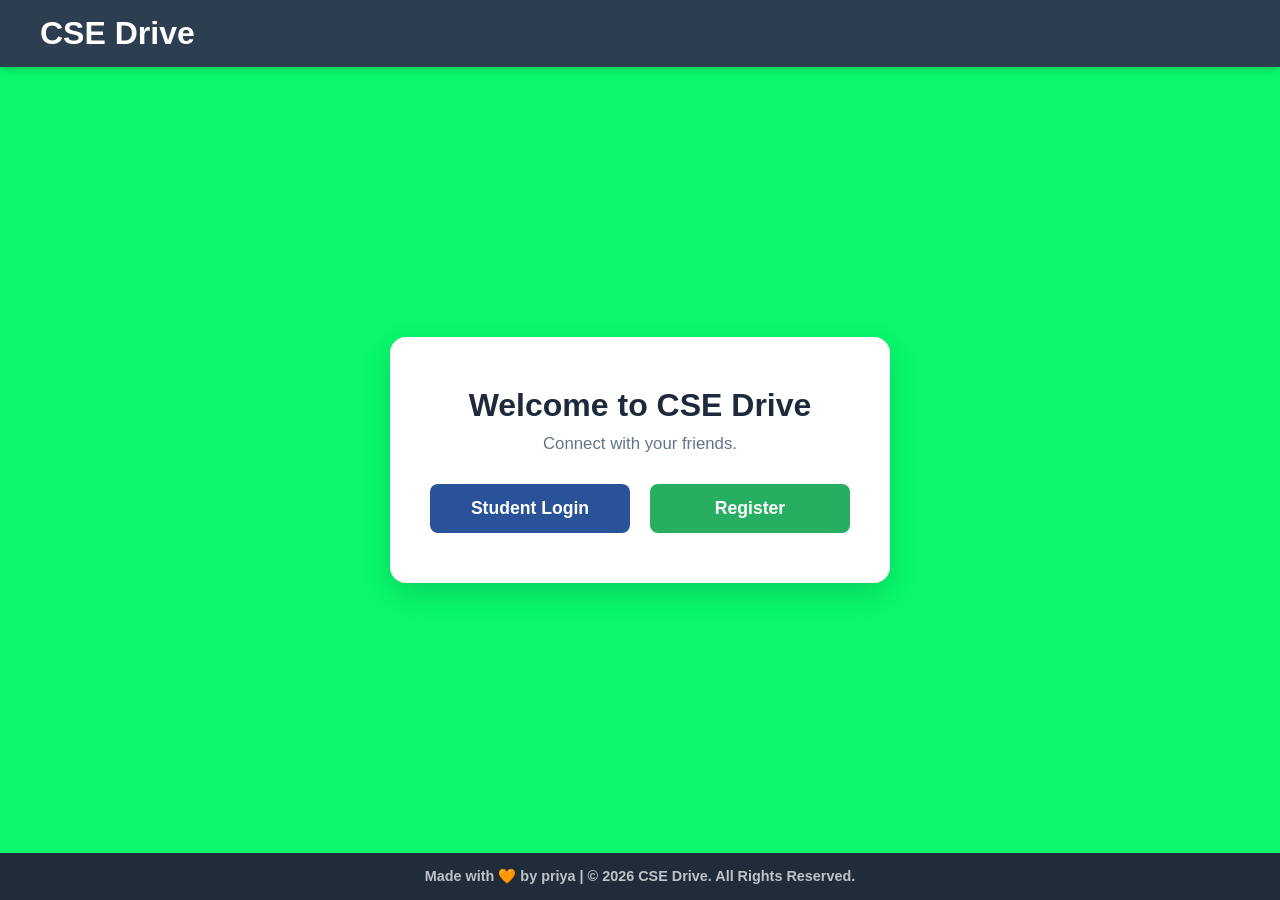
<file: CSE-Drive/index.html>
<!DOCTYPE html>
<html lang="en">
<head>
    <meta charset="UTF-8">
    <meta name="viewport" content="width=device-width, initial-scale=1.0">
    <title>CSE-Drive.Tech</title>
    <link rel="stylesheet" href="style.css">
    <style>
        .welcome-box { background:white;padding:50px 40px;border-radius:16px;width:100%;max-width:500px;
            box-shadow:0 10px 30px rgba(0,0,0,0.15);text-align:center;animation:fadeIn 0.8s ease-in-out;
        }
        .welcome-box h2 { font-size: 2rem; color: #1e293b; margin-bottom: 10px;
        }
        .welcome-box p { color: #64748b; margin-bottom: 30px; font-size: 1.05rem;
        }
        .btn-group { display: flex; gap: 20px; justify-content: center;
        }
        .welcome-btn { flex:1;padding:14px;font-size:1.1rem;font-weight:bold;border:none;border-radius:8px;
             cursor:pointer;transition:transform 0.2s; background:0.2s;text-decoration:none;display:inline-block;
        }
        .btn-login { background: #2a5298; color: white !important;
        }
        .btn-login:hover { background: #1e3c72; transform: translateY(-2px);
        }
        .btn-register { background: #27ae60; color: white !important;
        }
        .btn-register:hover { background: #219653; transform: translateY(-2px);
        }
    </style>
</head>
<body>
    <div class="bubble-area">
        <div class="float-text">CSE Drive</div>
        <div class="float-text">CSE Drive</div>
        <div class="float-text">CSE Drive</div>
        <div class="float-text">CSE Drive</div>
        <div class="float-text">CSE Drive</div>
    </div>
    <header >
       <div class="logo">CSE Drive</div>
    </header>
    <div class="auth-container">
        <div class="welcome-box">
            <h2>Welcome to CSE Drive</h2>
            <p>Connect with your friends.</p>
            <div class="btn-group">
                <a href="login.html" class="welcome-btn btn-login">Student Login</a>
                <a href="register.html" class="welcome-btn btn-register">Register</a>
            </div>
        </div>
    </div>
    <footer>
        <h4>Made with 🧡 by priya | © 2026 CSE Drive. All Rights Reserved.</h4>
    </footer>
</body>
</html>
</file>
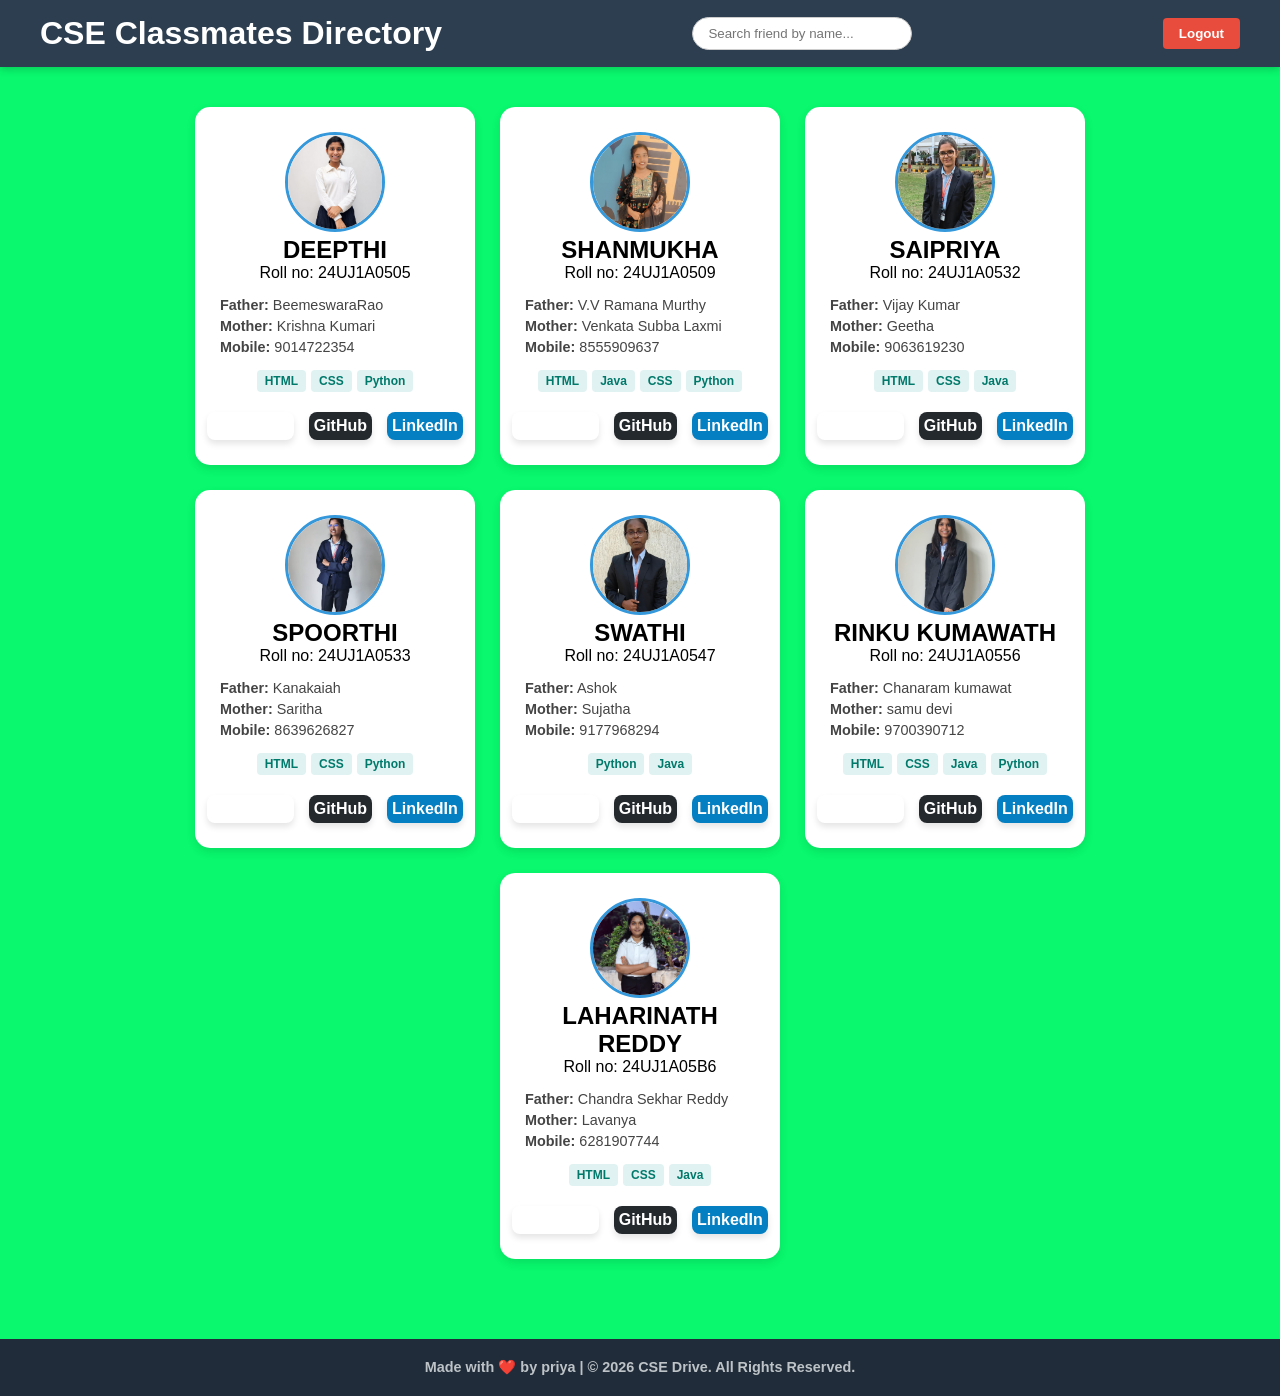
<file: CSE-Drive/class directory.html>
<!DOCTYPE html>
<html lang="en">
<head>
    <meta charset="UTF-8">
    <meta name="viewport" content="width=device-width, initial-scale=1.0">
    <title>CSE Classmates Directory</title>
    <link rel="stylesheet" href="style.css">
</head>
<body>
    <header>
        <div class="logo-title" style="color: black; font-weight: bold; font-size: xx-large;">CSE Classmates Directory</div>
        <input type="text" id="searchFriend" onkeyup="searchFunction()" placeholder="Search friend by name...">
        <button class="logout-btn" onclick="window.location.href='register.html'">Logout</button>
    </header>
    <main class="directory-container">
        <div class="friends-grid" id="friendsGrid"></div>
    </main>
    <footer style="margin-top: 40px; text-align: center; padding: 20px 0;">
        <h4>Made with ❤️ by priya | © 2026 CSE Drive. All Rights Reserved.</h4>
    </footer>
    <script>
        document.addEventListener('DOMContentLoaded', function() {
            let officialClassmates = [
                {
                    name: "DEEPTHI",
                    roll: "24UJ1A0505",
                    father: "BeemeswaraRao",
                    mother: "Krishna Kumari",
                    mobile: "9014722354",
                    skills: ["HTML", "CSS", "Python"],
                    instagram: "#",
                    github: "https://github.com/deepthibarigela/Team_Rednova",
                    linkedin: "https://www.linkedin.com/in/deepthi-barigela-8606993b7",
                    image: "deepu.jpeg"
                },
                {
                    name: "SHANMUKHA",
                    roll: "24UJ1A0509",
                    father: "V.V Ramana Murthy",
                    mother: "Venkata Subba Laxmi",
                    mobile: "8555909637",
                    skills: ["HTML", "Java", "CSS", "Python"],
                    instagram: "https://www.instagram.com/shannuuu_.18/",
                    github: "https://github.com/chshanmukha7-tech",
                    linkedin: "https://www.linkedin.com/in/shanmukha-chinthalapudi",
                    image: "shannu.jpeg"
                },
                {
                    name: "SAIPRIYA",
                    roll: "24UJ1A0532",
                    father: "Vijay Kumar",
                    mother: "Geetha",
                    mobile: "9063619230",
                    skills: ["HTML", "CSS", "Java"],
                    instagram: "https://www.instagram.com/aesthetic_priya_27?",
                    github: "https://github.com/ksaipriya1038-png",
                    linkedin: " https://www.linkedin.com/in/saipriya-kondi-899b28412?utm_source=share_via&utm_contet=profile&utm_medium=member_android",
                    image: "priya.jpeg" 
                },
                {
                    name: "SPOORTHI",
                    roll: "24UJ1A0533",
                    father: "Kanakaiah",
                    mother: "Saritha",
                    mobile: "8639626827",
                    skills: ["HTML", "CSS", "Python"],
                    instagram: "https://www.instagram.com/spoorthi_shalivahana_/",
                    github: "https://github.com/spoorthi806",
                    linkedin: " https://www.linkedin.com/in/spoorthi-kummari-2a6678370/",
                    image: "spoorthi.jpeg" 
                },
                {
                    name: "SWATHI",
                    roll: "24UJ1A0547",
                    father: "Ashok",
                    mother: "Sujatha",
                    mobile: "9177968294",
                    skills: ["Python", "Java"],
                    instagram: "https://www.instagram.com/itzz_me_kannayaa?igsh=MWh6eHN1bnV2bmtuMA==",
                    github: "https://github.com/swathipaampari772-del",
                    linkedin: "https://www.linkedin.com/in/swathi-pampari-49696b347?utm_source=share_via&utm_content=profile&utm_medium=member_android",
                    image: "swathi.jpeg" 
                },
                {
                    name: "RINKU KUMAWATH",
                    roll: "24UJ1A0556",
                    father: "Chanaram kumawat ",
                    mother: "samu devi",
                    mobile: "9700390712",
                    skills: ["HTML", "CSS", "Java","Python"],
                    instagram: " https://www.instagram.com/mikuu_oyy?igsh=MTllaW55b3A3Z2JxMQ==",
                    github: "#",
                    linkedin: "#",
                    image: "rinku.jpeg" 
                },
                {
                    name: "LAHARINATH REDDY",
                    roll: "24UJ1A05B6",
                    father: "Chandra Sekhar Reddy",
                    mother: "Lavanya ",
                    mobile: "6281907744",
                    skills: ["HTML", "CSS", "Java"],
                    instagram: "https://www.instagram.com/reddy_plr?igsh=Z3l6YjBxc21ncTVn",
                    github: "https://github.com/poreddylaharinathareddy ",
                    linkedin: "linkedin.com/in/laharinatha-reddy-poreddy-4378733b7",
                    image: "lahari.jpeg" 
                },
            ];
            displayCards(officialClassmates);
        });
        function displayCards(users) {
            let grid = document.getElementById('friendsGrid');
            grid.innerHTML = '';
            users.forEach(user => {
                let skillsHTML = '';
                if (user.skills && Array.isArray(user.skills)) {
                    user.skills.forEach(skill => {
                        skillsHTML += `<span class="skill-badge">${skill}</span>`;
                    });
                } else {
                    skillsHTML = `<span class="skill-badge">HTML</span><span class="skill-badge">CSS</span>`;
                }
                let userImg = user.image || 'images/default.png';
                let card = `
                    <div class="student-card">
                        <div class="card-img-container">
                            <img src="${userImg}" alt="${user.name}" onerror="this.src='https://via.placeholder.com/150'">
                        </div>
                        <h2 class="friend-name">${user.name}</h2>
                        <p class="roll-no">Roll no: ${user.roll || 'N/A'}</p>
                        <div class="details-section">
                            <p><strong>Father:</strong> ${user.father || 'N/A'}</p>
                            <p><strong>Mother:</strong> ${user.mother || 'N/A'}</p>
                            <p><strong>Mobile:</strong> ${user.mobile || 'N/A'}</p>
                        </div>
                        <div class="skills-container">
                            ${skillsHTML}
                        </div>
                        <div class="social-links">
                            <a href="${user.instagram || '#'}" target="_blank" class="instagram">Instagram</a>
                            <a href="${user.github || '#'}" target="_blank" class="github">GitHub</a>
                            <a href="${user.linkedin || '#'}" target="_blank" class="linkedin">LinkedIn</a>
                        </div>
                    </div>
                `;
                grid.innerHTML += card;
            });
        }
        function searchFunction() {
            let input = document.getElementById('searchFriend').value.toLowerCase();
            let cards = document.getElementsByClassName('student-card');
            for (let i = 0; i < cards.length; i++) {
                let nameElement = cards[i].getElementsByClassName('friend-name')[0];
                let name = nameElement ? nameElement.innerText.toLowerCase() : '';
                if (name.includes(input)) {
                    cards[i].style.display = "";
                } else {
                    cards[i].style.display = "none";
                }
            }
        }
    </script>
</body>
</html>
</file>
<file: CSE-Drive/style.css>
* { margin: 0; padding: 0; box-sizing: border-box; font-family: 'Segoe UI', Tahoma, Geneva, Verdana, sans-serif;}
body { background-color: #09f86d; min-height: 100vh; display: flex; flex-direction: column; justify-content: space-between;
    overflow-x: hidden; position: relative; }
.bubble-area { position:absolute;width:100%; height:100%; z-index:1; overflow:hidden; top:0; left:0; pointer-events:none;}
.float-text {position: absolute;color: rgba(255, 255, 255, 0.2);font-size: 2.5rem;font-weight: bold;user-select: none;
    bottom: -100px;animation: floatUp 12s infinite linear; }
.bubble-area .float-text:nth-child(1) { left: 10%; animation-delay: 0s; }
.bubble-area .float-text:nth-child(2) { left: 30%; animation-delay: 2s; }
.bubble-area .float-text:nth-child(3) { left: 50%; animation-delay: 4s; }
.bubble-area .float-text:nth-child(4) { left: 70%; animation-delay: 1s; }
.bubble-area .float-text:nth-child(5) { left: 40%; animation-delay: 6s; }
.bubble-area .float-text:nth-child(6) { left: 20%; animation-delay: 3s; }
.bubble-area .float-text:nth-child(7) { left: 75%; animation-delay: 5s; }
@keyframes floatUp {
    0% { transform: translateY(0px) scale(0.8); opacity: 0; }
    10% { opacity: 1; }
    90% { opacity: 1; }
    100% { transform: translateY(-110vh) scale(1.2); opacity: 0; }
}
@keyframes fadeIn {
    from { opacity: 0; transform: translateY(10px); }
    to { opacity: 1; transform: translateY(0px); }
}
@keyframes pulseBlink{
    0% { transform: scale(1); opacity: 1; }
    50% { transform: scale(1.03); opacity: 0.5; }
    100% { transform: scale(1); opacity: 1; }
}
header{ background-color: #2c3e50;display: flex; justify-content: space-between; align-items: center; color: #ffffff;
    padding: 15px 40px; width: 100%; z-index: 10; box-shadow: 0 2px 8px rgba(0,0,0,0.2);font-weight: bold; font-size: xx-large; }
header h1 { font-size: 1.6rem; font-weight: bold; color: white;}
.search-box {padding: 8px 15px; border-radius: 20px; border: none; outline: none; width: 220px; font-size: 0.9rem;
    background-color: #ffffff; color: #333 !important; }
.logout-btn { background-color: #e74c3c;color: white;border: none;padding: 8px 16px;border-radius: 6px;cursor: pointer;
    font-weight: bold;}
.logout-btn:hover { background-color: #c0392b; }
footer{background-color:#202c39;color:#bdc3c7;text-align:center;padding:15px;font-size:0.9rem;width:100%;z-index:10;}
.auth-container {flex: 1;display: flex;justify-content: center;align-items: center;z-index: 5;padding: 40px 20px;
    animation: fadeIn 0.6s ease-in-out;}
.form-box {background: white;padding: 30px;border-radius: 12px;width: 100%;max-width: 400px;
    box-shadow: 0 4px 15px rgba(0,0,0,0.1);text-align: center;}
.form-box h2 { margin-bottom: 20px; color: #333333 !important;}
.form-box input {width: 100%;padding: 12px;margin: 10px 0;border: 1px solid #ccc;border-radius: 6px;outline: none;
    color: #333 !important; }
.form-box button { width: 100%;padding: 12px;background: #2a5298;color: white;border: none;border-radius: 6px;
    font-weight: bold;cursor: pointer; margin-top: 10px;}
.form-box a {color: #2a5298 !important; text-decoration: underline;}
.directory-main {flex: 1;display: flex;justify-content: center;align-items: center;z-index: 5;padding: 40px 20px;}
.directory-container { display: flex; justify-content: center; width: 100%;}
.student-card {background: white;border-radius: 16px;width: 320px;box-shadow: 0 10px 30px rgba(0,0,0,0.08);
    overflow: hidden;transition: transform 0.3s ease;}
.student-card:hover { transform: translateY(-5px); }
.card-img-section {background: #eef2f5;padding: 25px;display: flex;justify-content: center;}
.profile-circle {width: 90px;height: 90px;border-radius: 50%;border: 3px solid #3498db;background-color: white;
    overflow: hidden;display: flex;justify-content: center;align-items: center;}
.profile-circle img {width: 100%;height: 100%;object-fit: cover;display: block;}
.card-info-section {padding: 25px;text-align: center;}
.card-info-section h3 { font-size: 1.5rem; color: #2c3e50; margin-bottom: 5px; }
.card-info-section .roll-no { color: #7f8c8d; font-size: 0.95rem; margin-bottom: 15px; }
.family-details {text-align: left;background: #f8f9fa;padding: 12px;border-radius: 8px;margin-bottom: 15px;}
.family-details p { font-size: 0.9rem; color: #444 !important; margin-bottom: 5px; }
.tags-container { display: flex;justify-content: center;gap: 6px;flex-wrap: wrap;margin-bottom: 15px;}
.tag {background-color:#e8f4fd;color:#3498db !important;padding:4px 10px;border-radius:4px;font-size:0.75rem;
    font-weight: bold;}
.admin-container {flex: 1;z-index: 5;width: 90%;max-width: 800px;margin: 40px auto;background: white;padding: 30px;
    border-radius: 12px;box-shadow: 0 10px 25px rgba(0,0,0,0.15);}
.admin-container h2 { color: #2c3e50; margin-bottom: 20px; padding-bottom: 10px; border-bottom: 2px solid #e2e8f0;}
.admin-table { width: 100%; border-collapse: collapse; margin-top: 15px; }
.admin-table th, .admin-table td { padding: 12px 15px; text-align: left; border-bottom: 1px solid #e2e8f0;}
.admin-table th { background-color: #f1f5f9; color: #475569; font-weight: 600; }
.btn-approve { background-color:#2563eb;color:white;border:none;padding:6px 14px;border-radius:4px;cursor:pointer;}
.btn-approve:hover { background-color: #1d4ed8; }
.bell-notification{background-color: #e74c3c;color: white;padding: 8px 16px;border-radius: 20px;font-weight: bold;
    font-size: 13px;animation: pulseBlink 1.5s infinite;}
.login-input{width: 100%;padding: 12px;margin-bottom: 15px;border: 1px solid #ccc;border-radius: 6px;
    background-color: white;font-size: 15px;}
.submit-btn{display: block;background-color: #0bf0ba;color: white;padding: 12px 20px;text-align: center;
    text-decoration: none;border-radius: 6px;font-weight: bold;font-size: 16px;margin: 20px auto 10px auto;width: 100%;
    cursor: pointer;transition: background 0.3s;}
.submit-btn:hover{background-color: #0aecb4;}
.popup-overlay{position: fixed;top: 0;left: 0;width: 100%;height: 100%;background-color: rgba(0,0,0,0.75);display: none;
    justify-content: center;align-items: center;z-index: 9999;}
.popup-overlay:target{display: flex !important;}
.popup-box{background-color: #ffffff;padding: 30px;border-radius: 10px;max-width: 360px;width: 90%;text-align: center;
    box-shadow: 0 5px 15px rgba(0,0,0,0.3);}
.popup-box h3{color: #333333;font-size: 22px;margin-bottom: 10px;}
.msg{background-color: #f4f6f7;padding: 15px;border-left: 4px solid #0e8367;margin: 20px 0;font-weight: bold;
    font-size: 15px;color: #16a085;border-radius: 4px;}
.ok-btn{display: inline-block;background-color: #2c3e50;color: #ffffff;padding: 12px 30px;text-decoration: none;
    border-radius: 6px;font-weight: bold;font-size: 15px;transition: background-color 0.3s;}
.ok-btn:hover{background-color: #1a252f;}
.welcome-card h1, .brand-title, h1{color: #0b2f1d !important;text-shadow: 1px 1px 2px rgba(0,0,0,0.1);}
.navbar {background-color: #000000; display: flex;justify-content: space-between;align-items: center;padding: 15px 30px;
    color: #ffffff;}
.alert-box-class{
    position: fixed; top: 50%; left: 50%; transform: translate(-50%, -50%); z-index: 1000; 
    box-shadow: 0px 4px 15px rgba(0,0,0,0.2);}
.logo-title {font-size: 1.5rem;font-weight: bold;color: #ffffff !important;}
.header-right {display: flex;align-items: center;gap: 15px;}
#searchFriend {padding: 8px 15px;border-radius: 20px;border: 1px solid #ccc;outline: none;width: 220px;}
.directory-container {padding: 40px 20px;max-width: 1200px;margin: 0 auto;}
.friends-grid {display: flex;flex-wrap: wrap;gap: 25px;justify-content: center;}
.student-card {background: #ffffff;border-radius: 15px;padding: 25px;width: 280px;
    box-shadow: 0 4px 10px rgba(0,0,0,0.1);text-align: center;transition: transform 0.3s ease;}
.student-card:hover {transform: translateY(-5px);}
.card-img-container img {width: 100px;height: 100px;border-radius: 50%;object-fit: cover;border: 3px solid #3498db;}
.details-section {text-align: left;margin: 15px 0;font-size: 0.9rem;color: #444;}
.details-section p {margin: 5px 0;}
.skills-container {margin: 15px 0;display: flex;flex-wrap: wrap;gap: 5px;justify-content: center;}
.skill-badge {background-color: #e0f2f1;color: #00796b;padding: 4px 8px;border-radius: 4px;font-size: 0.75rem;font-weight: bold;}
.social-links {display: flex;justify-content: center;gap: 15px;margin-top: 20px;align-items: center;}
.social-links a{display: inline-block;padding: 5px 5px;font-size: 16px;font-weight: bold;color: #ffffff;border-radius: 8px;
    text-decoration: none;transition: transform 0.2s, opacity 0.2s;box-shadow: 0 4px 6px rgba(0,0,0,0.1);}
.social-links a:hover{ transform: translateY(-2px); opacity: 0.9;}
.instagram{ background: linear-gradient(#E1306C);}
.github{background-color: #24292e;}
.linkedin{background-color: #047fc2;}
.logout-btn {background-color: #e74c3c;color: white;border: none;padding: 8px 16px;border-radius: 4px;
    cursor: pointer;font-weight: bold;}
.footer{background-color: #2c3e50;margin-top: auto;color: #ffffff;padding: 15px 0;text-align: center;
    border-top: 4px solid #3498db;font-size: 14px;position: relative;z-index: 10;}
</file>
